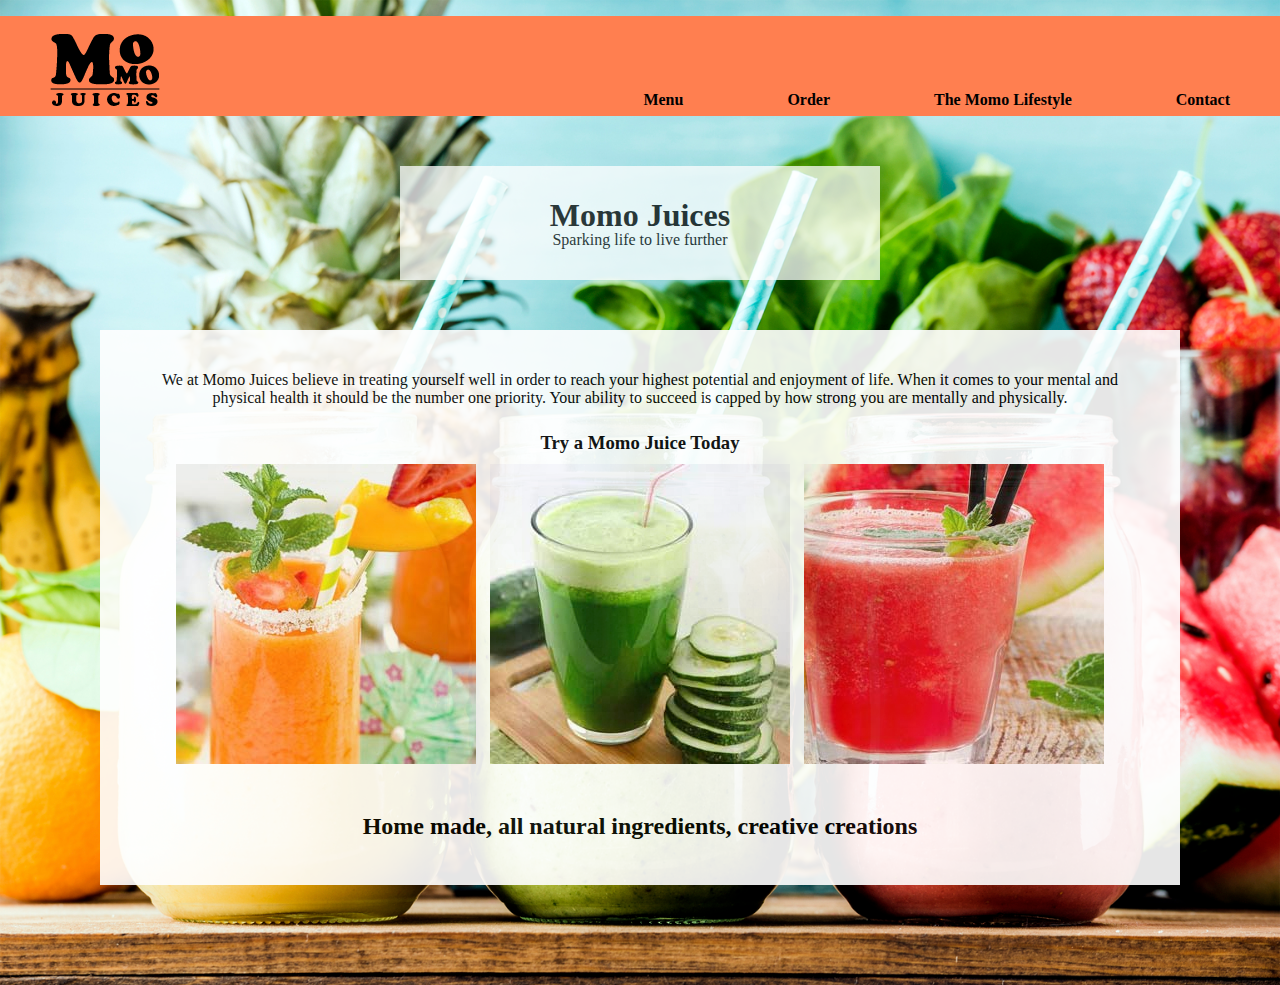
<file: index.html>
<!doctype html>
<!--html document for the home page of Momo juices website-->
<html>
<head>
<meta charset="UTF-8">

<link href="css/styles.css" rel="stylesheet" type="text/css">
<title>Momo Juices</title>
</head>

<body>
<!--nav bar will be uniform across all pages-->
	<nav>
		<ul>
		<!--Home will be momo logo-->
			<li><a href="index.html"><img class="logo" src="images/Momojuicelogo.png" alt="Momo Juices Logo"></a></li>
			<li><a href="menu.html">Menu</a></li>
			<li><a href="order.html">Order</a></li>
			<li><a href="lifestyle.html">The Momo Lifestyle</a></li>
			<li><a href="contact.html">Contact</a></li>
		</ul>
	</nav>
	<div class="title">
	<h1>Momo Juices</h1>
	<h4>Sparking life to live further</h4>
	</div>
	
	<div class="info">
		<p>We at Momo Juices believe in treating yourself well in order to reach your highest potential and enjoyment of life. When it comes to your mental and physical health it should be the number one priority. Your ability to succeed is capped by how strong you are mentally and physically.</p>
		<div class="homephotos">
        <h3>Try a Momo Juice Today</h3>
        <img src="images/guava_lava.jpg" alt="Picture of juice">
        <img src="images/full_garden.jpg" alt="Picture of juice">
        <img src="images/watermellon_crisp.jpg" alt="Picture of juice">
		<h2>Home made, all natural ingredients, creative creations</h2>
        </div>
	</div>
</body>
</html>
</file>
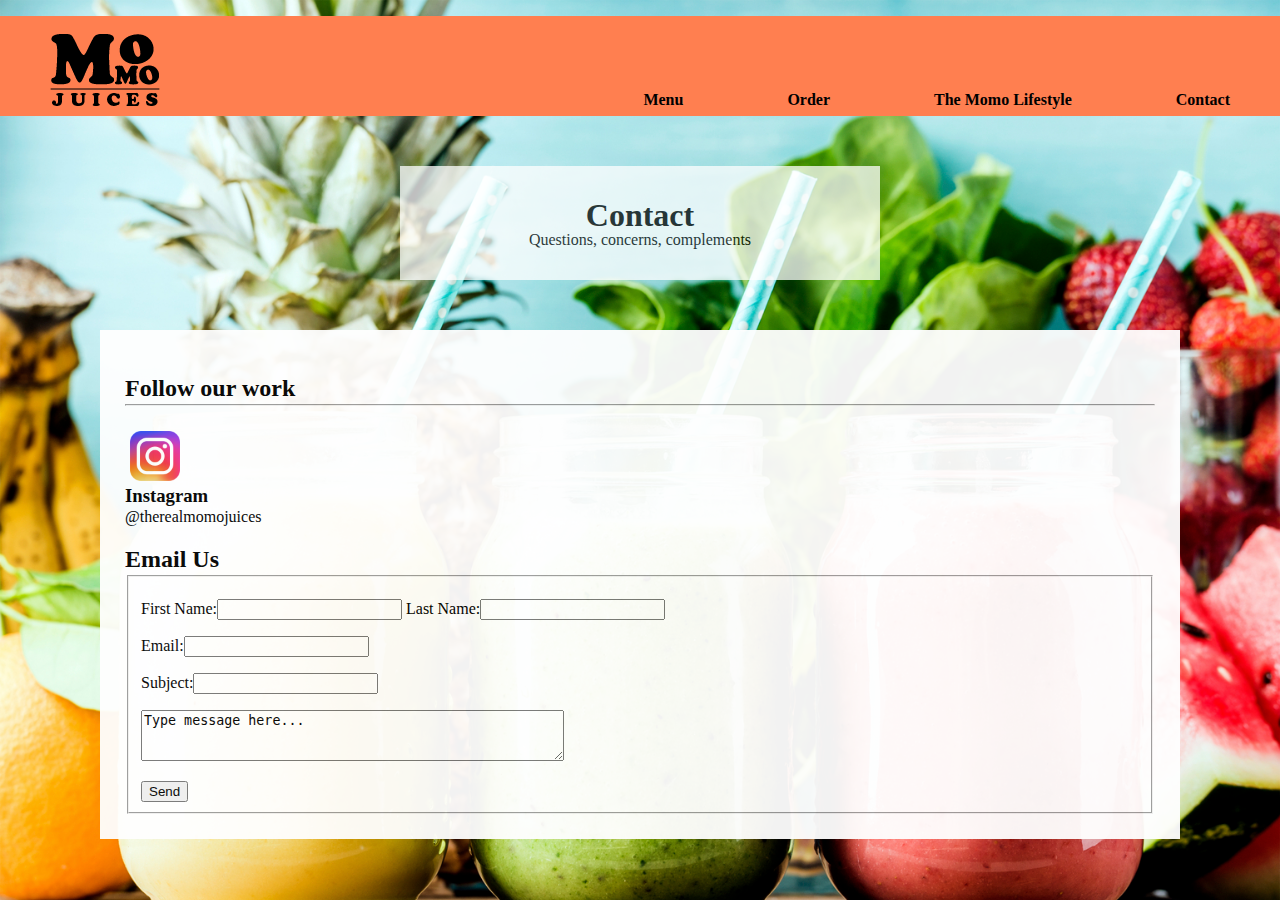
<file: contact.html>
<!doctype html>
<html>
<head>
<meta charset="UTF-8">

<link href="css/styles.css" rel="stylesheet" type="text/css">
<title>Momo Juices - Contact</title>
</head>

<body>
<!--nav bar will be uniform across all pages-->
	<nav>
		<ul>
		<!--Home will be momo logo-->
			<li><a href="index.html"><img class="logo" src="images/Momojuicelogo.png" alt="Momo Juices Logo"></a></li>
			<li><a href="menu.html">Menu</a></li>
			<li><a href="order.html">Order</a></li>
			<li><a href="lifestyle.html">The Momo Lifestyle</a></li>
			<li><a href="contact.html">Contact</a></li>
		</ul>
	</nav>
	
	<div class="title">
	<h1>Contact</h1>
	<h4>Questions, concerns, complements</h4>
	</div>
	
	<div class="order">
		<h2>Follow our work</h2>
		<hr>
        <img id=insta src="images/insta.png" alt="instagram logo">
        <!--instagram image from https://seeklogo.com/vector-logo/282177/instagram-new-2016-->
		<h3>Instagram</h3>
		<p>@therealmomojuices</p>
	<h2>Email Us</h2>
			<fieldset>
				<p><label>First Name:<input type="text" name="firstname"></label>
				<label>Last Name:<input type="text" name="lastname"></label></p>
				<p><label>Email:<input type="email" name="email"></label></p>
				
				<p><label>Subject:<input type="text" name="subject"></label></p>
				<p><textarea name="comments" cols="50" rows="3">Type message here...</textarea></p>
                <input type="submit" value="Send">
		</fieldset>
	</div>
</body>
</html>
</file>
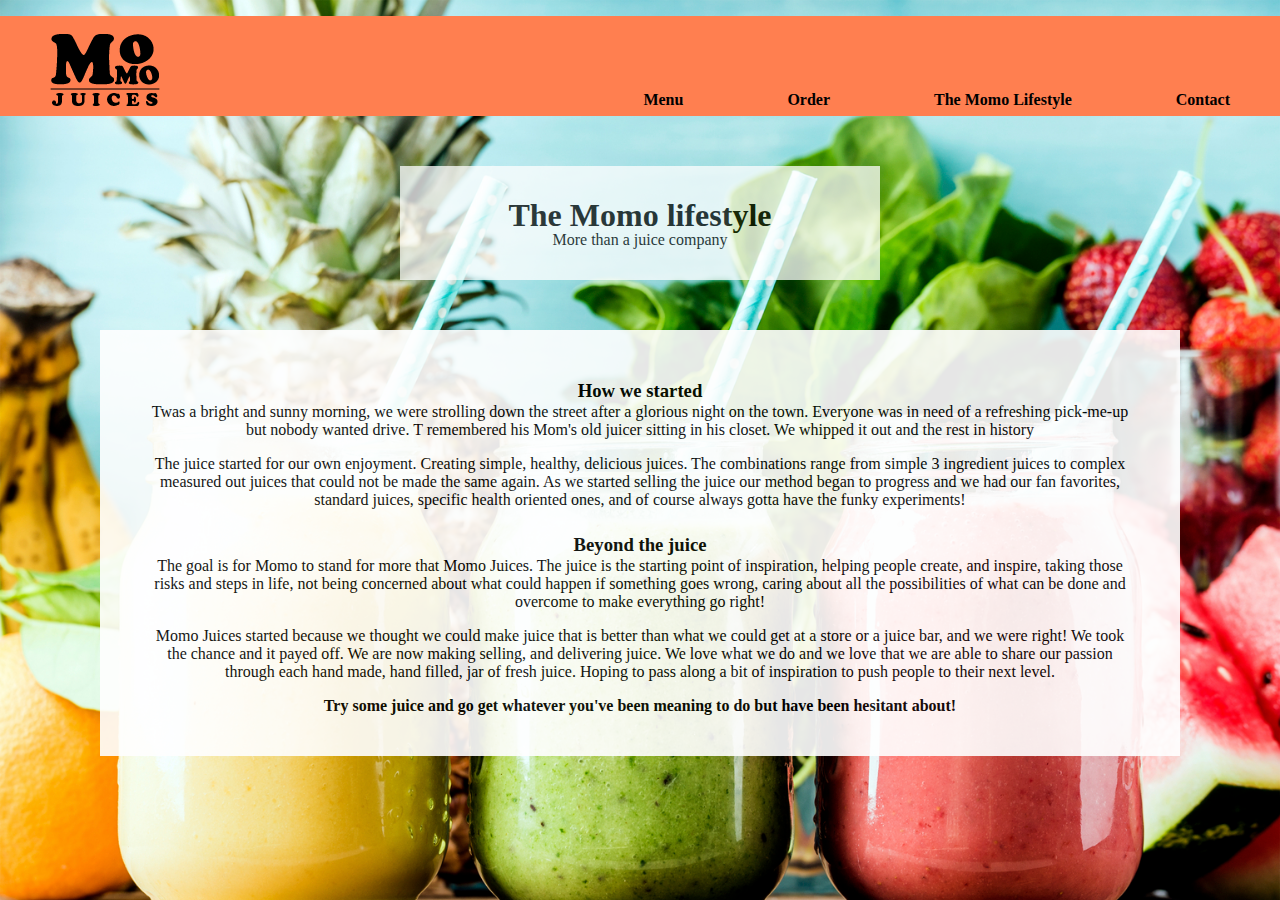
<file: lifestyle.html>
<!doctype html>
<html>
<head>
<meta charset="UTF-8">

<link href="css/styles.css" rel="stylesheet" type="text/css">
<title>Momo Juices - Lifestyle</title>
</head>

<body>
<!--nav bar will be uniform across all pages-->
	<nav>
		<ul>
		<!--Home will be momo logo-->
			<li><a href="index.html"><img class="logo" src="images/Momojuicelogo.png" alt="Momo Juices Logo"></a></li>
			<li><a href="menu.html">Menu</a></li>
			<li><a href="order.html">Order</a></li>
			<li><a href="lifestyle.html">The Momo Lifestyle</a></li>
			<li><a href="contact.html">Contact</a></li>
		</ul>
	</nav>
	
	<div class="title">
	<h1>The Momo lifestyle</h1>
	<h4>More than a juice company</h4>
	</div>
	
	<div class="info">
		<h3>How we started</h3>
		<p>Twas a bright and sunny morning, we were strolling down the street after a glorious night on the town. Everyone was in need of a refreshing pick-me-up but nobody wanted drive. T remembered his Mom's old juicer sitting in his closet. We whipped it out and the rest in history</p>
        <p>The juice started for our own enjoyment. Creating simple, healthy, delicious juices. The combinations range from simple 3 ingredient juices to complex measured out juices that could not be made the same again. As we started selling the juice our method began to progress and we had our fan favorites, standard juices, specific health oriented ones, and of course always gotta have the funky experiments!</p>
        <h3>Beyond the juice</h3>
        <p>The goal is for Momo to stand for more that Momo Juices. The juice is the starting point of inspiration, helping people create, and inspire, taking those risks and steps in life, not being concerned about what could happen if something goes wrong, caring about all the possibilities of what can be done and overcome to make everything go right!</p>
        <p>Momo Juices started because we thought we could make juice that is better than what we could get at a store or a juice bar, and we were right! We took the chance and it payed off. We are now making selling, and delivering juice. We love what we do and we love that we are able to share our passion through each hand made, hand filled, jar of fresh juice. Hoping to pass along a bit of inspiration to push people to their next level. </p>
        <p><strong>Try some juice and go get whatever you've been meaning to do but have been hesitant about!</strong></p>
	</div>
	
</body>
</html>
</file>
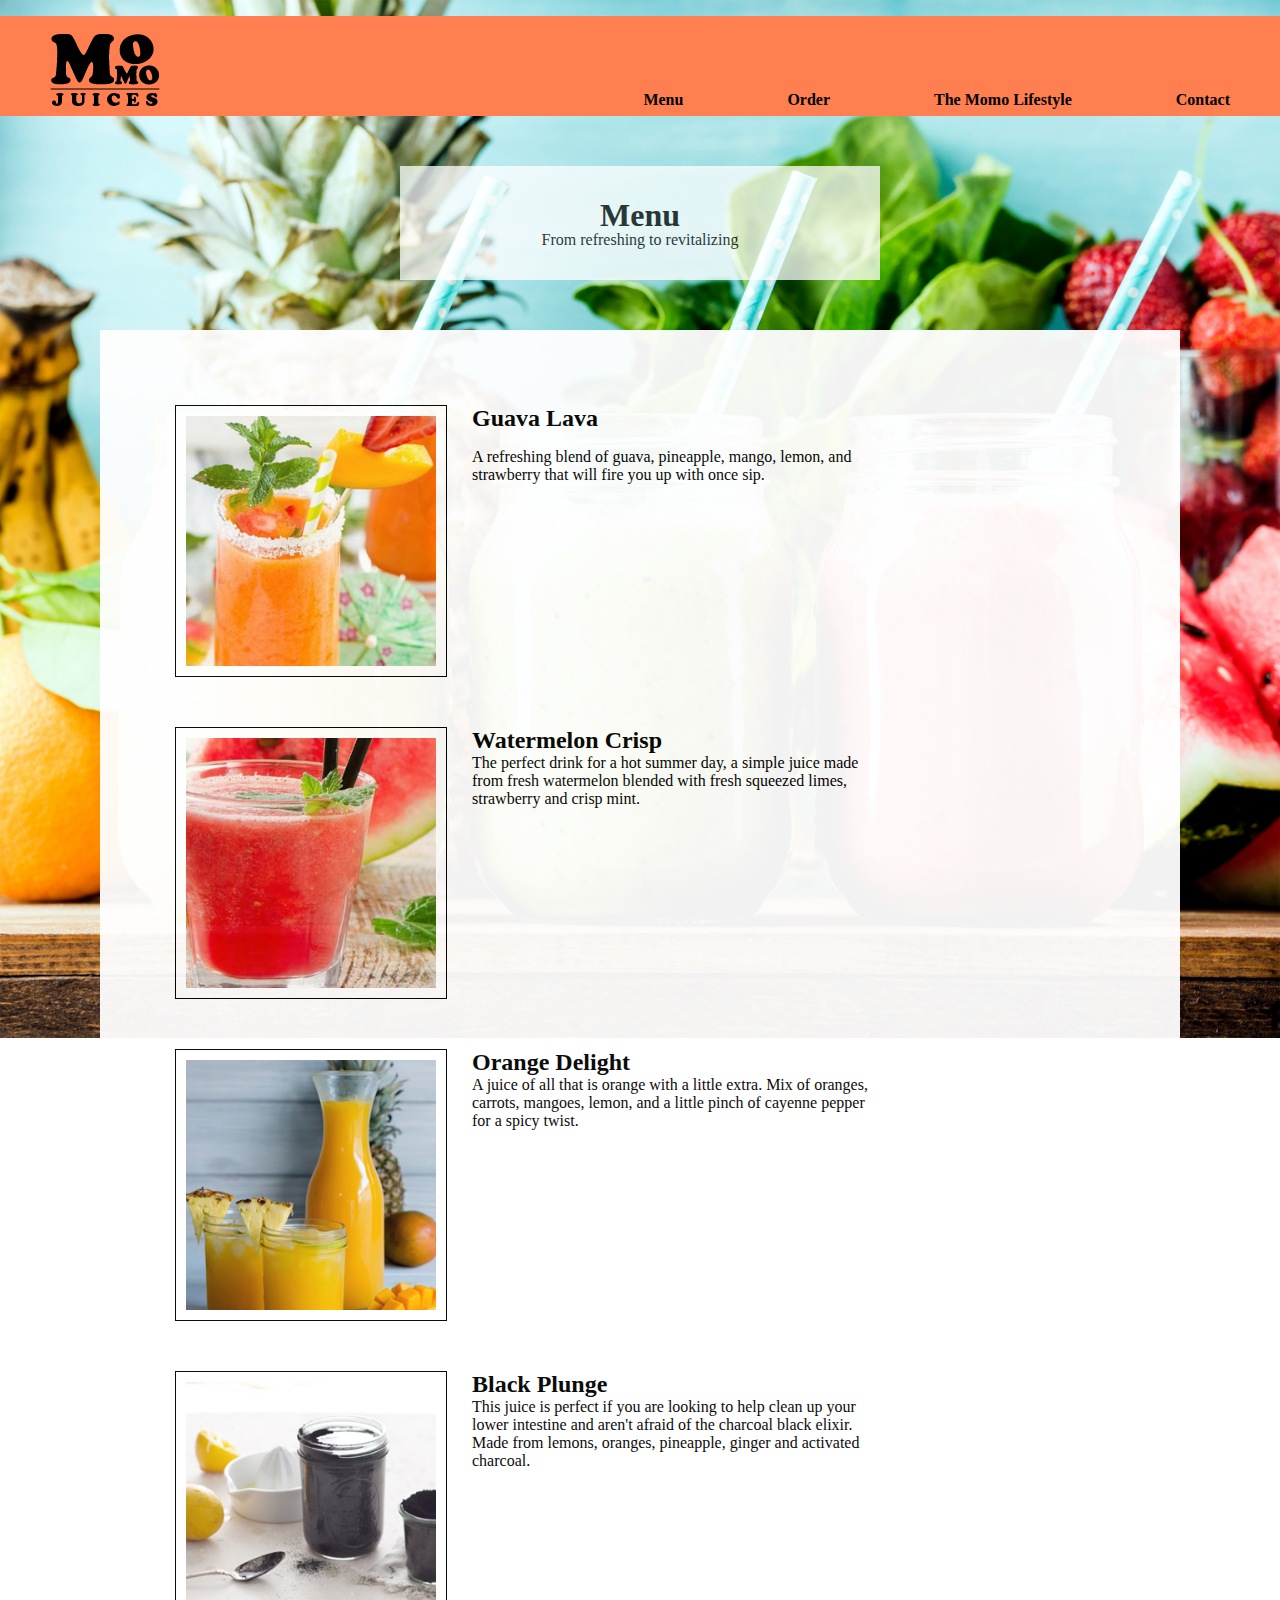
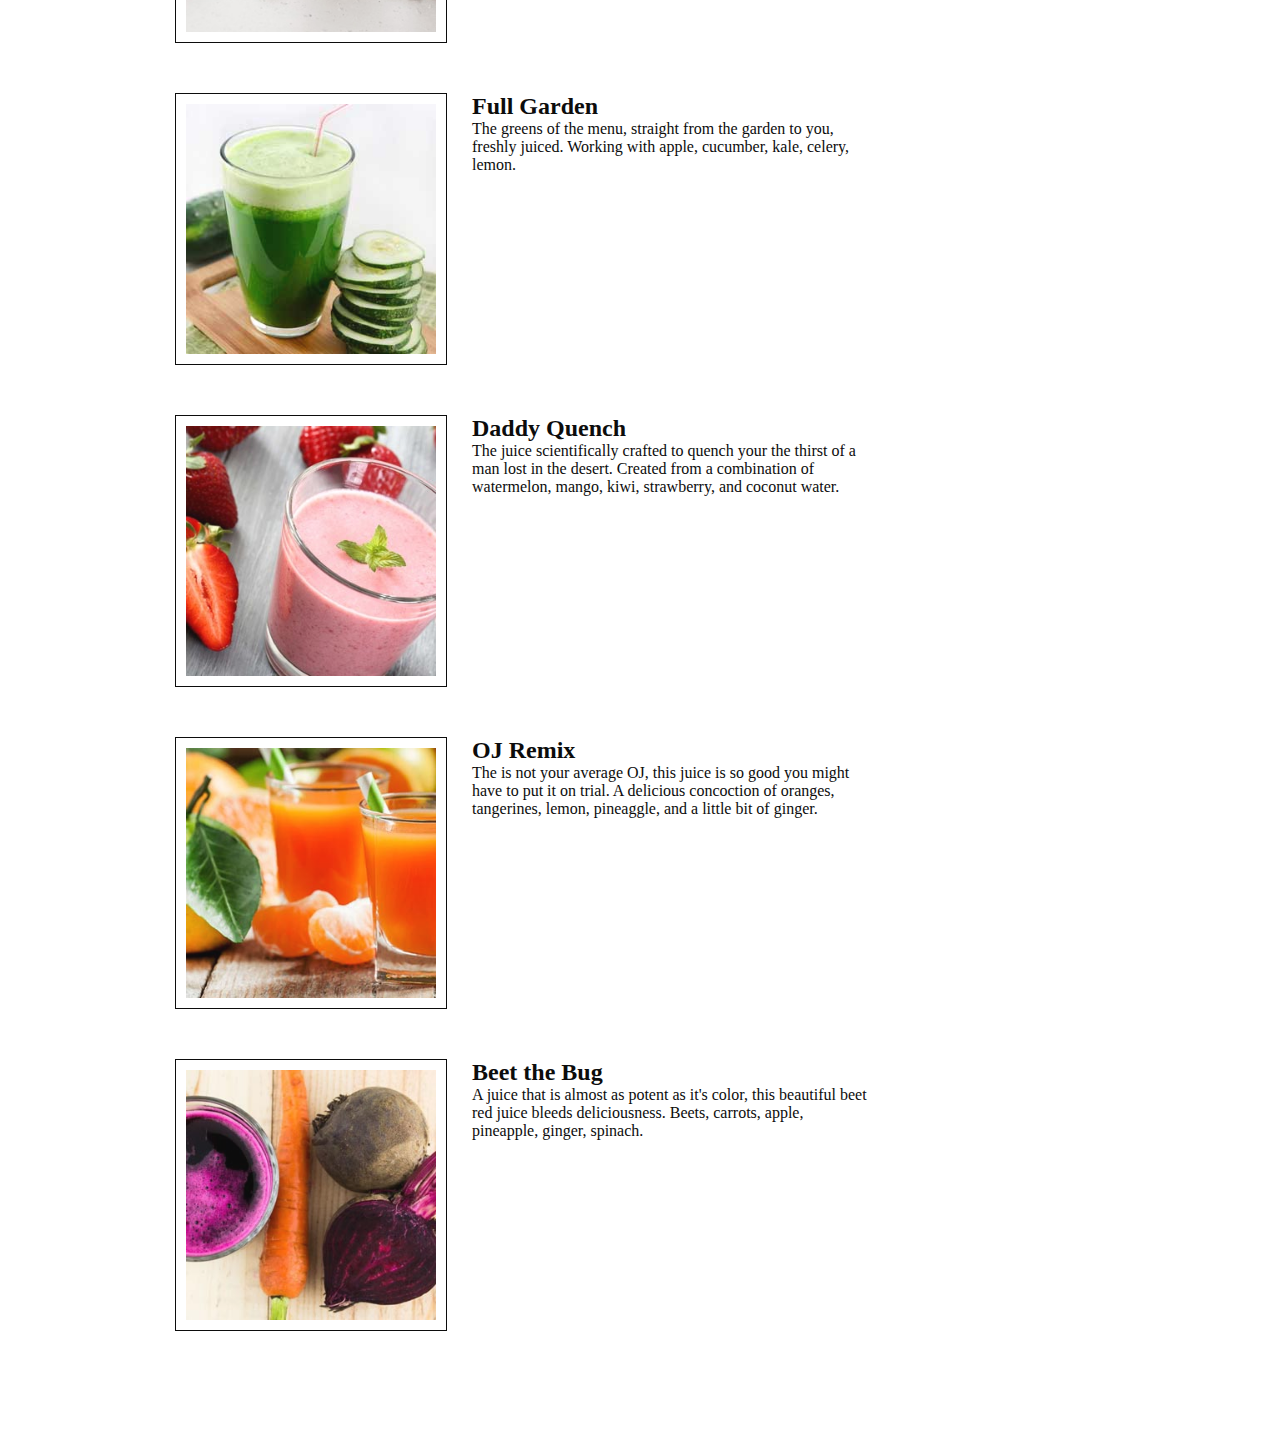
<file: menu.html>
<!doctype html>
<html>
<head>
<meta charset="UTF-8">

<link href="css/styles.css" rel="stylesheet" type="text/css">
<title>Momo Juices - Menu</title>
</head>

<body>
<!--nav bar will be uniform across all pages-->
	<nav>
		<ul>
		<!--Home will be momo logo-->
			<li><a href="index.html"><img class="logo" src="images/Momojuicelogo.png" alt="Momo Juices Logo"></a></li>
			<li><a href="menu.html">Menu</a></li>
			<li><a href="order.html">Order</a></li>
			<li><a href="lifestyle.html">The Momo Lifestyle</a></li>
			<li><a href="contact.html">Contact</a></li>
		</ul>
	</nav>
	
	<div class="title">
	<h1>Menu</h1>
	<h4>From refreshing to revitalizing</h4>
	</div>
	
	<div class="menu">
	<img src="images/guava_lava.jpg" alt="image of guava lava">
    <div class="flavorlabel">
		<h2>Guava Lava</h2>
		<p>A refreshing blend of guava, pineapple, mango, lemon, and strawberry that will fire you up with once sip.
		</p>
        </div>

	 <p><img src="images/watermellon_crisp.jpg" alt="image of watermellon crisp">
     <div class="flavorlabel">
		<h2>Watermelon Crisp</h2>
		The perfect drink for a hot summer day, a simple juice made from fresh watermelon blended with fresh squeezed limes, strawberry and crisp mint.
		</p>
        </div>
   
    <p><img src="images/orange_delight.jpg" alt="image of orange delight">
    <div class="flavorlabel">
		<h2>Orange Delight</h2>
		A juice of all that is orange with a little extra. Mix of oranges, carrots, mangoes, lemon, and a little pinch of cayenne pepper for a spicy twist.
		</p>
        </div>
       
	<p><img src="images/black_plunge.jpg" alt="image of black plunge">
    <div class="flavorlabel">
		<h2>Black Plunge</h2>
		This juice is perfect if you are looking to help clean up your lower intestine and aren't afraid of the charcoal black elixir. Made from lemons, oranges, pineapple, ginger and activated charcoal.
		</p>
        </div>
        
	<p><img src="images/full_garden.jpg" alt="image full garden">
    <div class="flavorlabel">
		<h2>Full Garden</h2>
		The greens of the menu, straight from the garden to you, freshly juiced. Working with apple, cucumber, kale, celery, lemon.
		</p>
        </div>

	<p><img src="images/daddy_quench.jpg" alt="image of daddy quench">
    <div class="flavorlabel">
		<h2>Daddy Quench</h2>
		The juice scientifically crafted to quench your the thirst of a man lost in the desert. Created from a combination of watermelon, mango, kiwi, strawberry, and coconut water.
		</p>
        </div>

	<p><img src="images/oj_remix.jpg" alt="image of OJ remix">
    <div class="flavorlabel">
		<h2>OJ Remix</h2>
		The is not your average OJ, this juice is so good you might have to put it on trial. A delicious concoction of oranges, tangerines, lemon, pineaggle, and a little bit of ginger.
		</p>
        </div>

        <p><img src="images/beet_the_bug.jpg" alt="image of beet the bug">
        <div class="flavorlabel">
		<h2>Beet the Bug</h2>
		A juice that is almost as potent as it's color, this beautiful beet red juice bleeds deliciousness. Beets, carrots, apple, pineapple, ginger, spinach.
		</p>
        </div>
	</div>
	
</body>
</html>
</file>
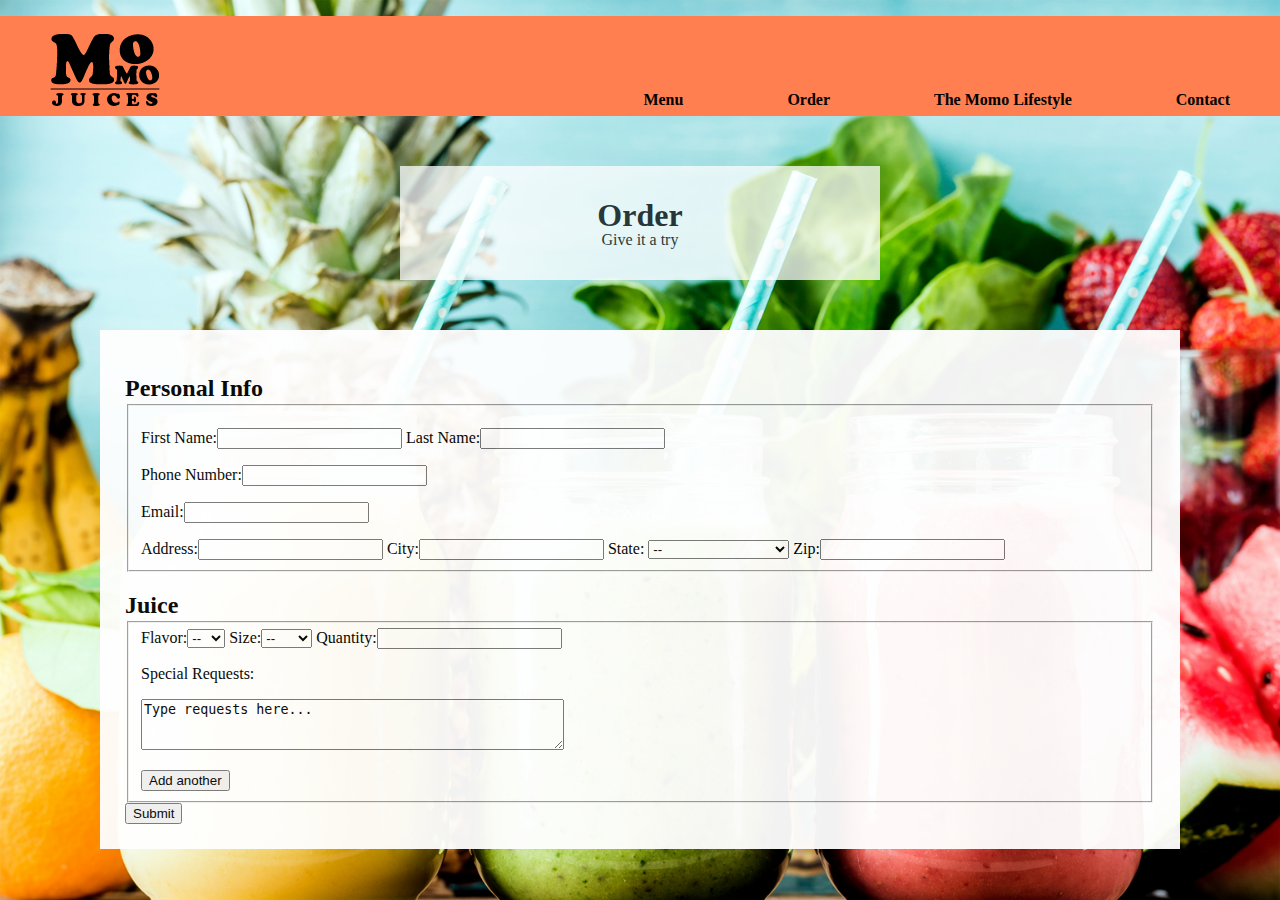
<file: order.html>
<!doctype html>
<html>
<head>
<meta charset="UTF-8">

<link href="css/styles.css" rel="stylesheet" type="text/css">
<title>Momo Juices - Order</title>
</head>

<body>
<!--nav bar will be uniform across all pages-->
	<nav>
		<ul>
		<!--Home will be momo logo-->
			<li><a href="index.html"><img class="logo" src="images/Momojuicelogo.png" alt="Momo Juices Logo"></a></li>
			<li><a href="menu.html">Menu</a></li>
			<li><a href="order.html">Order</a></li>
			<li><a href="lifestyle.html">The Momo Lifestyle</a></li>
			<li><a href="contact.html">Contact</a></li>
		</ul>
	</nav>
	
	<div class="title">
	<h1>Order</h1>
	<h4>Give it a try</h4>
	</div>
	
	<div class="order">
		<form>
			<h2>Personal Info</h2>
			<fieldset>
				<p><label>First Name:<input type="text" name="firstname"></label>
				<label>Last Name:<input type="text" name="lastname"></label></p>
				<p><label>Phone Number:<input type="tel" name="phonenumber"></label></p>
				<p><label>Email:<input type="email" name="email"></label></p>
			<label>Address:<input type="text" name="address"></label>
			<label>City:<input type="text" name="city"></label>
			<label>State:</label>
		<!--state dropdown code copied from http://www.freeformatter.com/usa-state-list-html-select.html-->
		<select>
			<option value="none">--</option>
	<option value="AL">Alabama</option>
	<option value="AK">Alaska</option>
	<option value="AZ">Arizona</option>
	<option value="AR">Arkansas</option>
	<option value="CA">California</option>
	<option value="CO">Colorado</option>
	<option value="CT">Connecticut</option>
	<option value="DE">Delaware</option>
	<option value="DC">District Of Columbia</option>
	<option value="FL">Florida</option>
	<option value="GA">Georgia</option>
	<option value="HI">Hawaii</option>
	<option value="ID">Idaho</option>
	<option value="IL">Illinois</option>
	<option value="IN">Indiana</option>
	<option value="IA">Iowa</option>
	<option value="KS">Kansas</option>
	<option value="KY">Kentucky</option>
	<option value="LA">Louisiana</option>
	<option value="ME">Maine</option>
	<option value="MD">Maryland</option>
	<option value="MA">Massachusetts</option>
	<option value="MI">Michigan</option>
	<option value="MN">Minnesota</option>
	<option value="MS">Mississippi</option>
	<option value="MO">Missouri</option>
	<option value="MT">Montana</option>
	<option value="NE">Nebraska</option>
	<option value="NV">Nevada</option>
	<option value="NH">New Hampshire</option>
	<option value="NJ">New Jersey</option>
	<option value="NM">New Mexico</option>
	<option value="NY">New York</option>
	<option value="NC">North Carolina</option>
	<option value="ND">North Dakota</option>
	<option value="OH">Ohio</option>
	<option value="OK">Oklahoma</option>
	<option value="OR">Oregon</option>
	<option value="PA">Pennsylvania</option>
	<option value="RI">Rhode Island</option>
	<option value="SC">South Carolina</option>
	<option value="SD">South Dakota</option>
	<option value="TN">Tennessee</option>
	<option value="TX">Texas</option>
	<option value="UT">Utah</option>
	<option value="VT">Vermont</option>
	<option value="VA">Virginia</option>
	<option value="WA">Washington</option>
	<option value="WV">West Virginia</option>
	<option value="WI">Wisconsin</option>
	<option value="WY">Wyoming</option>
				</select>
			<label>Zip:<input type="text" name="zip"></label>
			</fieldset>
			<h2>Juice</h2>
			<fieldset>
			<label>Flavor:<select>
				<option value="4none">--</option>
				<option value="F1">F1</option>
				<option value="F2">F2</option>
				<option value="F3">F3</option>
				<option value="F4">F4</option>
				<option value="F5">F5</option>
				<option value="F6">F6</option>
				</select></label>
				
			<label>Size:<select>
				<option value="4none">--</option>
				<option value="4oz">4oz</option>
				<option value="12oz">12oz</option>
				<option value="16oz">16oz</option>
				</select></label>
			<label>Quantity:<input type="number" name="quantity"></label>
				<p><label>Special Requests:</label></p>
				<p><textarea name="comments" cols="50" rows="3">Type requests here...</textarea></p>
                <input type="submit" value="Add another">
			</fieldset>
			<input type="submit" value="Submit">
		</form>
	</div>
</body>
</html>
</file>
<file: css/styles.css>
@charset "UTF-8";
/* CSS Document */
/* css styles sheet for momo juices */

body {
	margin: 0;
	background-image: url(../images/Smoothie-post.jpg);
	background-repeat: no-repeat;
	background-attachment: fixed;
	background-size: cover;	
}



nav {
	background-color: coral;
	width: 100%;
	height: 100px;
	text-align: right;
}

nav ul {
	list-style-type: none;
	padding: 0;
	
}

nav li {
	font-weight:bold; 
	display: inline-block;
	padding: 75px 50px 0 50px;
}

nav li:first-child {
	float: left;
	padding: 18px 0 0 50px;
}

a:link {
	text-decoration: none;
	color: black;
}

a:visited {
	text-decoration: none;
	color: black;
}

a:hover {
	color: lightgrey;
}
/*
a:active
*/

.title {
	width: auto;
	text-align: center;
	background-color: white;
	opacity: 0.75;
	margin-left: 400px;
	margin-right: 400px;
	margin-top: 50px;
	padding: 10px;
}

h1 {
	
	text-align: center;
}

.order h2 {
	margin-bottom: 2px;
}

h3 {
	margin: -5px 0 -15px 0;
}

h4 {
	text-align: center;
	font-weight: 100;
	margin-top: -25px;
}



.menu {
	display: block;
	width: auto;
	height: 2550px;
	background-color: white;
	opacity: 0.95;
	margin: 50px 100px 50px 100px;
	padding: 50px;
}

.flavor {
	display:block;
}

.menu img {
	width: 250px;
	border: 1px solid #000;
	margin: 25px;
	padding: 10px;
	display:block;
	float:left;
	clear:left;
}

.flavorlabel {
	display:block;
	margin:25px 0;
	padding:0;
	float:left;
	height:270px;
	width:400px;
}

.flavorlabel h2 {
	margin:0;
	padding:0;
}


.order {
	width: auto;
	background-color: white;
	opacity: 0.95;
	margin: 50px 100px 50px 100px;
	padding: 25px;
}

.info {
	width: auto;
	text-align: center;
	background-color: white;
	opacity: 0.9;
	margin: 100px;
	margin-top: 50px;
	padding: 25px 50px 25px 50px;
}

#insta{
	width:50px;
	margin: 25px 5px 5px 5px;
}

hr {
	margin:0;
}

.homephotos {
	background-color: rgb(255,255,255,1);
}
.info img {
	margin:25px 5px;
}

.info h3 {
	margin:25px 0 -15px 0;
}
</file>
